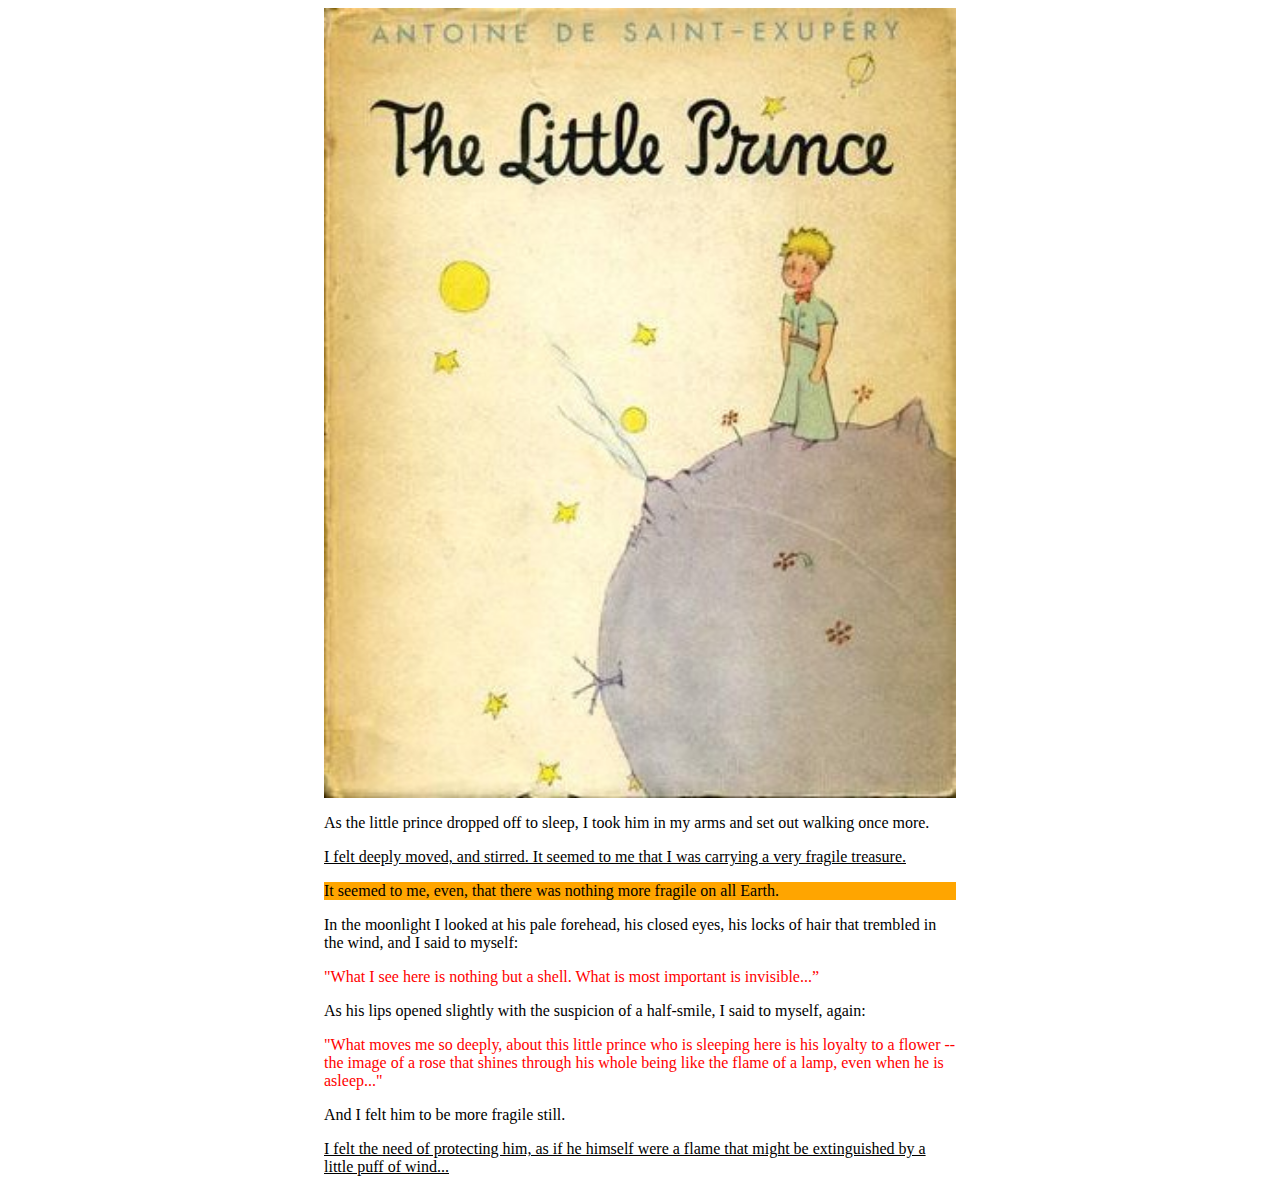
<file: little_prince.html>
<!DOCTYPE html>
<html lang="en">
	<head>
		<meta charset="UTF-8">
		<title>Title</title>
		<link href="main.css" type="text/css" rel="stylesheet">
	</head>
	<body>
		<div id="image">
			<img src = "./image/littile_prince.jpg" class = "center">
		</div>
		<div class = "center">
			<p class = "p1"> 
				As the little prince dropped off to sleep, I took him in my arms and set out walking once more.
			</p>
			<p class = "p2">
			I felt deeply moved, and stirred. It seemed to me that I was carrying a very fragile treasure.
			</p>
			<p class = "p3">
			It seemed to me, even, that there was nothing more fragile on all Earth.
			</p>
			<p class = "p1">
			In the moonlight I looked at his pale forehead,
			his closed eyes, his locks of hair that trembled in the wind, and I said to myself:
			</p>
			<p class = "p4">
			"What I see here is nothing but a shell. What is most important is invisible...”
			</p>
			<p class = "p1">
			As his lips opened slightly with the suspicion of a half-smile, I said to myself, again:
			</p>
			<p class = "p4">
			"What moves me so deeply, about this little prince who is sleeping here is his loyalty to a flower --
			the image of a rose that shines through his whole being like the flame of a lamp, even when he is asleep..."
			</p>
			<p class = "p1">
			And I felt him to be more fragile still.
			</p>
			<p class = "p2">
			I felt the need of protecting him, as if he himself were a flame that might be extinguished by a little puff of wind...
			</p>
		</div>
	</body>
</html>
</file>
<file: main.css>
#header, #footer{
	width:100%;
	height:10%;
	background-color: grey;
	margin-bottom:3px;
}

.center{
	 display: block;
     margin-left: auto;
     margin-right: auto;
     width: 50%;
}


p.p2{
	text-decoration: underline;
}

p.p3{
	background-color: orange;
}

p.p4{
	color: red;
}
/*
#header a:hover{
	background-color: green;
}*/
</file>
